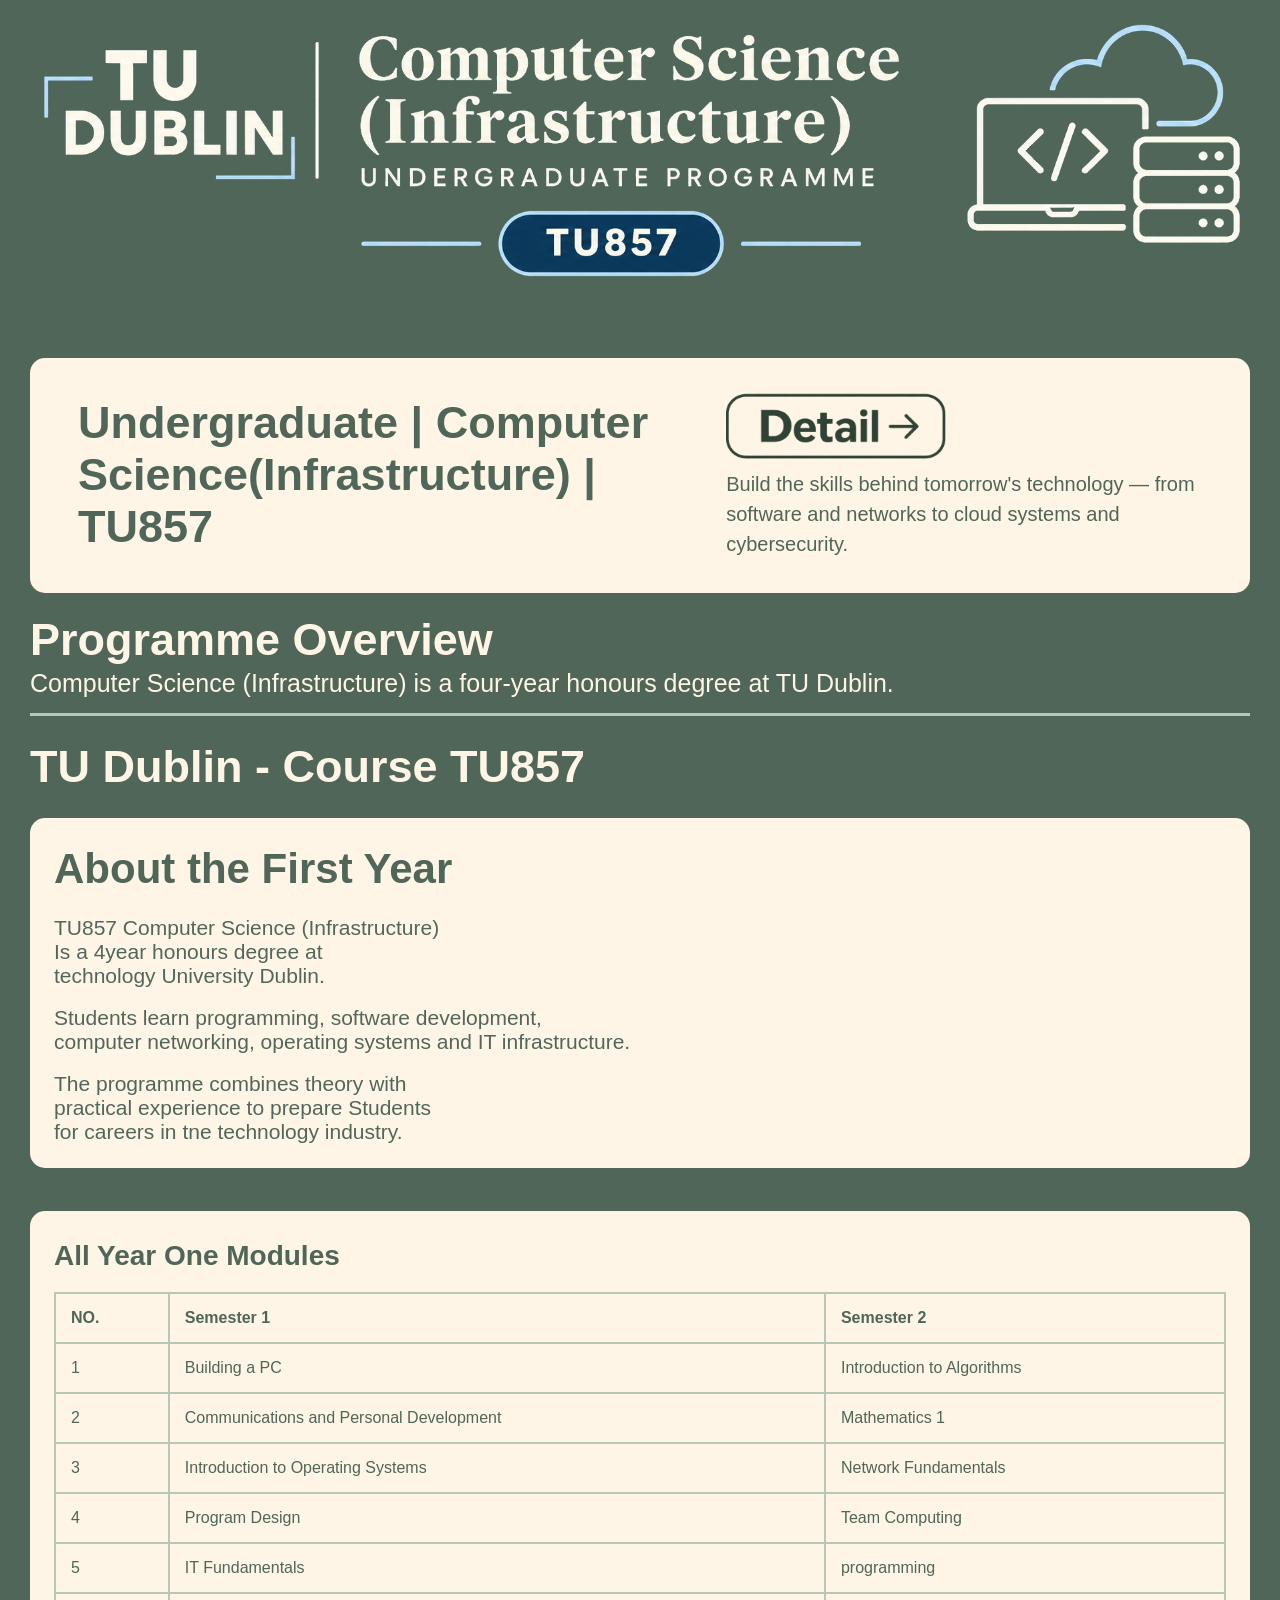
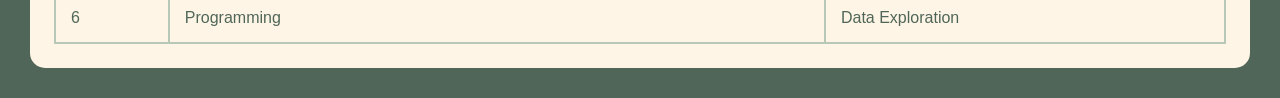
<file: Assignment/index.html>
<!DOCTYPE html>
<html lang="en">
	<link rel="stylesheet" href="pagestyle.css">
<head>
	<meta charset="UTF-8">
	<img src="h3.png" width="1699" height="328">
	<title>Introduction of TU857</title>
</head>

<body>
	
<div class="container">
	
	<div class="main-content">
		<div class="infobox">
			<header class="top-menu">
				<h1 style="color:#4F6658;">
					Undergraduate | Computer Science(Infrastructure) | TU857
				</h1>
				
				<div class="right-content">
				
					<a href="PAGE2.html" class="page2-button">
						<img src="Detail.png" alt="Go to Page 2" width="120" height="40">
					</a>
				
					<p style="color:#4F6658;">
						Build the skills behind tomorrow's technology 
						— from software and networks to cloud systems and cybersecurity.
					</p>
				</div>
				
			</header>
		</div>
	
			<br><h2>Programme Overview</h2>

			<p>
				Computer Science (Infrastructure) is
				a four-year honours degree at TU Dublin.
			</p>
			<hr>
			
			<h2>
				TU Dublin - Course TU857
			</h2>
				
				<div class="infobox">
					<h1 style="color:#4F6658; font-size:42px;">
						About the First Year
					</h1>
					
					<br><p>
						TU857 Computer Science (Infrastructure)<br>
						Is a 4year honours degree at<br>
						technology University Dublin.<br>
					</p>
						
					<br><p>
						Students learn programming, software development,<br>
						computer networking, operating systems and IT infrastructure.
					</p>
						
					<br><p>
						The programme combines theory with<br>
						practical experience to prepare Students<br>
						for careers in tne technology industry.
					</p>
				</div>
				
				<br><div class="infobox">
					
					<h2>All Year One Modules</h2>
					
					<table>
						<tr>
							<th>NO.</th>
							<th>Semester 1</th>
							<th>Semester 2</th>
						</tr>
						
						<tr>
							<td>1</td>
							<td>Building a PC</td>
							<td>Introduction to Algorithms</td>
						</tr>
						
						<tr>
							<td>2</td>
							<td>Communications and Personal Development</td>
							<td>Mathematics 1</td>
						</tr>
						
						<tr>
							<td>3</td>
							<td>Introduction to Operating Systems</td>
							<td>Network Fundamentals</td>
						</tr>
						
						<tr>
							<td>4</td>
							<td>Program Design</td>
							<td>Team Computing</td>
						</tr>
						
						<tr>
							<td>5</td>
							<td>IT Fundamentals</td>
							<td>programming</td>
						</tr>
						
						<tr>
							<td>6</td>
							<td>Programming</td>
							<td>Data Exploration</td>
						</tr>						
						
					</table>
						
					
				</div>
			
			
			
			
			
		
		
	</div>
	

</div> 
	
</body>

</html>
</file>
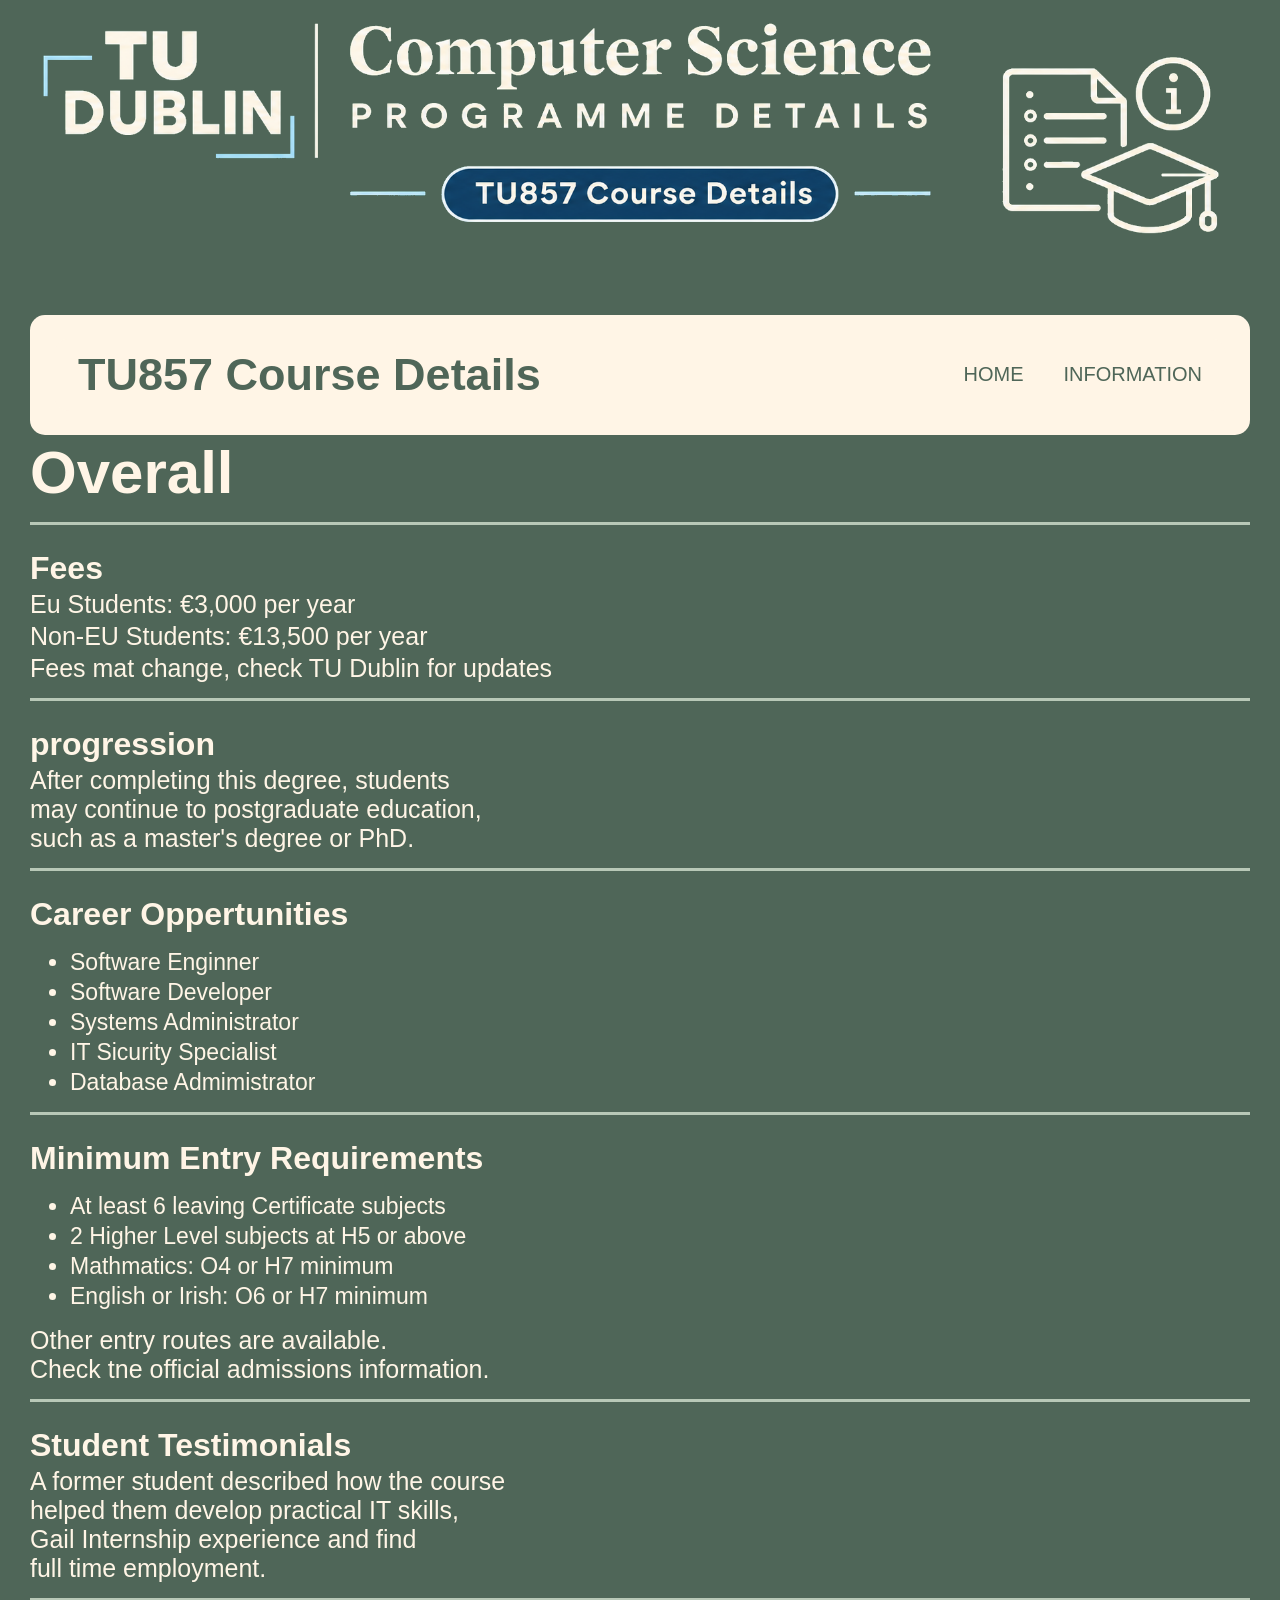
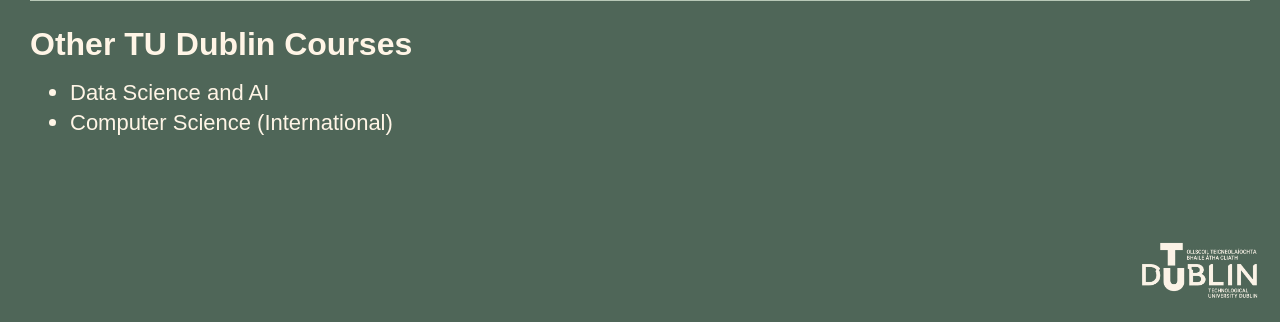
<file: Assignment/PAGE2.html>
<!DOCTYPE html>
<html lang="en">
	<link rel="stylesheet" href="pagestyle.css">

<head>
	<meta charset="UTF-8">
	<img src="p2b2.png" width="1699" height="328" alt="TUD Banner">
	<title>TU857 Course Details</title>
</head>

<body>

<div class="container">

	<div class="main-content">
	
		<div class="infobox">
		<header class="top-menu">
			<h1 style="color:#4F6658;">TU857 Course Details</h1>

			<nav>
				<br><a href="HOME.html">HOME</a>
				<br><a href="https://www.tudublin.ie/study/undergraduate/courses/computer-science-infrastructure-tu857/">INFORMATION</a>
			</nav>
		
		</header>
		</div>
		
		<h1>
			Overall
		</h1>
		<hr>
		
		<h3>Fees</h3>
		<p>Eu Students: €3,000 per year</p>
		<p>Non-EU Students: €13,500 per year</p>
		<p>Fees mat change, check TU Dublin for updates</p>
		<hr>
		
		<h3>progression</h3>
		<p>
			After completing this degree, students<br>
			may continue to postgraduate education,<br>
			such as a master's degree or PhD.
		</p>
		<hr>
		
		<h3>Career Oppertunities</h3>
		<ul>
			<li>Software Enginner</li>
			<li>Software Developer</li>
			<li>Systems Administrator</li>
			<li>IT Sicurity Specialist</li>
			<li>Database Admimistrator</li>
		</ul>
		<hr>
		
		<h3>Minimum Entry Requirements</h3>
		<ul>
			<li>At least 6 leaving Certificate subjects</li>
			<li>2 Higher Level subjects at H5 or above</li>
			<li>Mathmatics: O4 or H7 minimum</li>
			<li>English or Irish: O6 or H7 minimum</li>
		</ul>
			<p>
				Other entry routes are available.<br>
				Check tne official admissions information.
			</p>
		<hr>
		
		<h3>Student Testimonials</h3>
		<p>
			A former student described how the course<br>
			helped them develop practical IT skills,<br>
			Gail Internship experience and find<br>
			full time employment.
		</p>
		<hr>
		
		<h3>Other TU Dublin Courses</h3>
		<ul>
			<li>
				<a href="https://www.tudublin.ie/study/undergraduate/courses/data-science-and-ai/">
					Data Science and AI
				</a>
			</li>
			<li>
				<a href="https://www.tudublin.ie/study/undergraduate/courses/computer-science-international-tu858/">
					Computer Science (International)
				</a>
			</li>
		</ul>
</div>

</div>

<div class="tudbutton">
	<a href="https://www.tudublin.ie/">
		<img src="tudbutton2.png" alt="logo">
	</s>
</div>

</body>
		
</html>
</file>
<file: Assignment/pagestyle.css>
/*webpage*/
body {
	background-color:#4F6658;
	color:#FFF5E6;
	margin:0;
	font-family:Arial, sans-serif;
}

/*title*/
h1 {
	font-size:60px;
	color:#FFF5E6;
	margin-top:3px;
	margin-bottom:5px;
}

h2 {
	font-size:45px;
	color:#FFF5E6;
	margin-top:3px;
	margin-bottom:3px;
}

h3 {
	font-size:32px;
	color:#FFF5E6;
	margin-top:3px;
	margin-bottom:3px;
}

/*normal sentence*/
p {
	font-size:25px;
	font-family:Verdana, sans-serif;
	color:#FFF5E6;
	margin-top:3px;
	margin-bottom:3px;
}

/*image*/
img {
	max-width:100%;
	height:auto;
}

/*top banner*/
.tudcsc,
.p2banner {
	width:100%;
	height:auto;
	display:block;
}

/*contants*/
.container {
	display:flex;
	justify-content:space-between;
	align-items:flex-start;
	gap:40px;
	padding:30px;
	margin:0 auto;
}

.main-content {
	flex:1;
	min-width:0;
}

/*top menu*/
.top-menu {
	display:flex;
	justify-content:space-between;
	align-items:center;
	gap:30px;
	padding:10px 24px;
	background-color:#FFF5E6;
	border-radius:15px;
}

.top-menu h1 {
	flex: 0 1 55%;
	min-width: 0;
	font-size: 45px;
	margin: 0;
}

.top-menu h2 {
	font-size:28px;
	margin:0;
	color:#FFF5E6;
}

/*menu link*/
nav {
	display:flex;
	gap:20px;
}

nav a {
	color:#4F6658;
	font-size:20px;
	text-decoration:none;
}

nav a:hover {
	color:#D4E4D2;
	text-decoration:underline;
}

/*sth line*/
hr {
	border:none;
	height:3px;
	background-color:#B8C8B7;
	margin:15px 0 25px;
}

/*list*/
li {
	font-size:23px;
	color:#FFF5E6;
	margin-bottom:3px;
	margin-top:2px;
}

/*exp*/
.subtitle {
	font-size:23px;
	color:##4F6658;
	line-height:1.6;
}

/*info box*/
.infobox {
	background-color:#FFF5E6;
	color:#4F6658;
	padding:24px;
	border-radius:15px;
	margin-top:25px;
}

/*info box title*/
.infobox h2 {
	font-size:28px;
	color:#4F6658;
	margin:5px 0 15px;
}

/*info box exp*/
.infobox p {
	font-size:21px;
	color:#52675C;
	margin:0;
}

/*top menu right area*/
.right-content {
	flex: 1;
	min-width:0;
	display: flex;
	flex-direction: column;
	align-items: flex-start;
	gap: 10px;
}

/*right info*/
.right-content p {
	margin: 0;
	color: #4F6658;
	font-size: 20px;
	line-height:1.5;
}

/*p2button size*/
.page2-button img {
    width:220px;
    height:auto;
    display:block;
}

/*p2 mouse*/
.page2-button:hover {
    opacity:0.8;
}

.page2-button {
	display:line-block;
}

table {
	width:100%;
	border-collapse:collapse;
	margin-top:20px;
}


/*border=sth box, solid=line*/
th {
	background-color:#FFF5E6;
	color:#4F6658;
	padding:15px;
	text-align:left;
	border:2px solid #B8C8B7;
}

td {
	background-color:#FFF5E6;
	color:#4F6658;
	padding:15px;
	border:2px solid #B8C8B7;
}

tr {
	backgroung-color:#3F5D50;
}

li a {
	color:#FFF5E6;
	font-size:22px;
	text-decoration:none;
}

li a:hover {
	color:#D4E4D2;
	text-decoration:underline;
}

.tudbutton {
	display:flex;
	justify-content:flex-end;
	margin-top:40px;
	padding:20px;
}

.tudbutton img {
	display:block;
	width:120px;
	height:60px;
}

.tudbutton img:hover {
	opacity:0.8;
}
</file>
